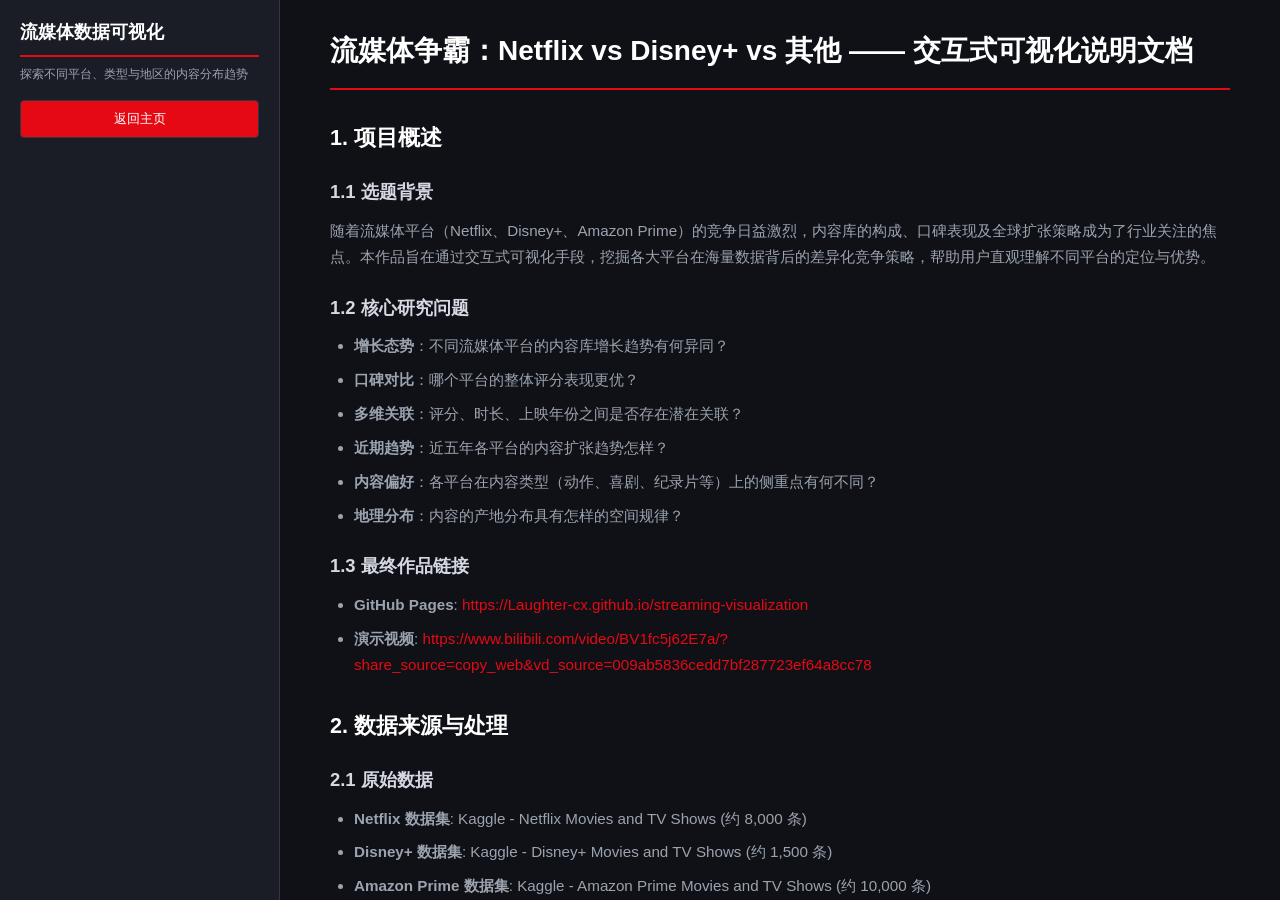
<file: doc.html>
<!DOCTYPE html>
<html lang="zh-CN">
  <head>
    <meta charset="UTF-8" />
    <meta name="viewport" content="width=device-width, initial-scale=1.0" />
    <title>流媒体数据可视化 - 说明文档</title>
    <link rel="stylesheet" href="style.css" />
  </head>
  <body>
    <div class="app-shell">
      <aside class="sidebar">
        <header class="page-header" id="page-header">
          <h1 class="page-title" id="page-title">流媒体数据可视化</h1>
          <p class="page-subtitle">探索不同平台、类型与地区的内容分布趋势</p>
        </header>
        <div class="filter-group streaming-filter-group streaming-filter-group--actions">
          <button type="button" onclick="window.location.href='index.html'">返回主页</button>
        </div>
      </aside>

      <main class="main-content doc-content">
        <article class="doc-article">
          <h1>流媒体争霸：Netflix vs Disney+ vs 其他 —— 交互式可视化说明文档</h1>

          <h2>1. 项目概述</h2>

          <h3>1.1 选题背景</h3>
          <p>随着流媒体平台（Netflix、Disney+、Amazon Prime）的竞争日益激烈，内容库的构成、口碑表现及全球扩张策略成为了行业关注的焦点。本作品旨在通过交互式可视化手段，挖掘各大平台在海量数据背后的差异化竞争策略，帮助用户直观理解不同平台的定位与优势。</p>

          <h3>1.2 核心研究问题</h3>
          <ul>
            <li><strong>增长态势</strong>：不同流媒体平台的内容库增长趋势有何异同？</li>
            <li><strong>口碑对比</strong>：哪个平台的整体评分表现更优？</li>
            <li><strong>多维关联</strong>：评分、时长、上映年份之间是否存在潜在关联？</li>
            <li><strong>近期趋势</strong>：近五年各平台的内容扩张趋势怎样？</li>
            <li><strong>内容偏好</strong>：各平台在内容类型（动作、喜剧、纪录片等）上的侧重点有何不同？</li>
            <li><strong>地理分布</strong>：内容的产地分布具有怎样的空间规律？</li>
          </ul>

          <h3>1.3 最终作品链接</h3>
          <ul>
            <li><strong>GitHub Pages</strong>: <a href="https://Laughter-cx.github.io/streaming-visualization" target="_blank">https://Laughter-cx.github.io/streaming-visualization</a></li>
            <li><strong>演示视频</strong>: <a href="https://www.bilibili.com/video/BV1fc5j62E7a/?share_source=copy_web&vd_source=009ab5836cedd7bf287723ef64a8cc78" target="_blank">https://www.bilibili.com/video/BV1fc5j62E7a/?share_source=copy_web&vd_source=009ab5836cedd7bf287723ef64a8cc78</a></li>
          </ul>

          <h2>2. 数据来源与处理</h2>

          <h3>2.1 原始数据</h3>
          <ul>
            <li><strong>Netflix 数据集</strong>: Kaggle - Netflix Movies and TV Shows (约 8,000 条)</li>
            <li><strong>Disney+ 数据集</strong>: Kaggle - Disney+ Movies and TV Shows (约 1,500 条)</li>
            <li><strong>Amazon Prime 数据集</strong>: Kaggle - Amazon Prime Movies and TV Shows (约 10,000 条)</li>
          </ul>

          <h3>2.2 数据清洗与整合</h3>
          <ul>
            <li>统一三个数据集的列名（title, platform, type, release_year, rating, duration, country, listed_in, description）</li>
            <li>处理缺失值：缺失的国家填 Unknown，缺失的评分填 N/A，缺失的描述填 No description</li>
            <li>提取时长中的分钟数（仅对电影有效）</li>
            <li>合并三个数据集，输出 streaming_data.json（共 19,925 条）</li>
            <li>计算各平台各类型占比，输出 type_ratio.json（用于雷达图）</li>
            <li>为前端开发提供 200 条样本数据 sample.json</li>
          </ul>

          <h2>3. 设计决策与替代方案</h2>

          <h3>3.1 为什么选择堆叠条形图 + 年份滑块？</h3>
          <ul>
            <li><strong>决策</strong>：展示各平台每年新增内容数量的变化趋势，并用滑块让用户选择时间范围。</li>
            <li><strong>理由</strong>：堆叠条形图能直观对比多个平台在同一时间维度上的总量和构成，年份滑块提供交互式时间窗口过滤。</li>
            <li><strong>替代方案</strong>：曾考虑过折线图（更强调趋势），但堆叠条形图在展示"每年总量+平台贡献"上更清晰，且与滑块配合更适合用户逐步探索。</li>
          </ul>

          <h3>3.2 为什么选择平行坐标图？</h3>
          <ul>
            <li><strong>决策</strong>：用平行坐标图展示评分、时长、上映年份、类型编码之间的多维关系，并支持 brush（框选）交互。</li>
            <li><strong>理由</strong>：平行坐标图非常适合探索多个数值维度之间的相关性（如高评分是否与特定时长或年份相关），并支持刷选范围过滤。</li>
            <li><strong>替代方案</strong>：散点图矩阵只能展示两两关系，无法同时处理4个以上维度；热力图无法表达个体影片的分布。</li>
          </ul>

          <h3>3.3 为什么选择世界地图 + 气泡？</h3>
          <ul>
            <li><strong>决策</strong>：用气泡图叠加在世界地图上，表示各国家/地区的内容数量。</li>
            <li><strong>理由</strong>：地理分布是内容策略的重要维度，气泡大小直观反映数量差异，悬停显示详情。</li>
            <li><strong>替代方案</strong>：choropleth（填色地图）会因国家面积大小误导用户（如俄罗斯面积大但内容可能不多），气泡图更准确。</li>
            <li><strong>地图瓦片选择</strong>：最初使用 OpenStreetMap 瓦片服务，在国内网络下无法访问，最终替换为高德地图瓦片服务。</li>
          </ul>

          <h3>3.4 为什么选择雷达图（饼图）？</h3>
          <ul>
            <li><strong>决策</strong>：用雷达图（实际实现为饼图）比较不同平台在"动作/喜剧/剧情/纪录片"等类型上的占比。</li>
            <li><strong>理由</strong>：雷达图适合展示多个类别的比例分布，易于发现平台的类型侧重。因实现复杂度，最终采用饼图，效果同样清晰。</li>
            <li><strong>替代方案</strong>：分组柱状图也能比较，但饼图更紧凑。</li>
          </ul>

          <h3>3.5 交互技术选择</h3>
          <ul>
            <li><strong>决策</strong>：使用 D3.js 处理地图和平行坐标图，原生 JavaScript 管理全局状态和联动，Vega-Lite 或原生 D3 实现堆叠柱状图和饼图。</li>
            <li><strong>理由</strong>：D3 灵活强大，可定制复杂图表；原生 JS 提供响应式数据流，简化联动逻辑。</li>
            <li><strong>替代方案</strong>：纯 D3 实现所有图表会增加代码量和调试难度，纯 Vega-Lite 难以实现自定义地图和复杂 brush 交互。</li>
          </ul>

          <h2>4. 交互功能说明</h2>
          <table>
            <thead>
              <tr>
                <th>视图</th>
                <th>图表类型</th>
                <th>交互功能</th>
                <th>回答的问题</th>
              </tr>
            </thead>
            <tbody>
              <tr>
                <td>主视图1</td>
                <td>堆叠条形图 + 年份滑块</td>
                <td>点击柱子、拖动滑块</td>
                <td>各平台内容库增长趋势</td>
              </tr>
              <tr>
                <td>主视图2</td>
                <td>平行坐标图</td>
                <td>brush（框选）& 悬停显示详情</td>
                <td>评分、时长、年份之间的多维关系</td>
              </tr>
              <tr>
                <td>主视图3</td>
                <td>世界地图（气泡叠加）</td>
                <td>点击气泡、悬停显示详情</td>
                <td>各平台内容的地域分布差异</td>
              </tr>
              <tr>
                <td>辅助视图</td>
                <td>饼图（原设计为雷达图）</td>
                <td>点击平台扇形</td>
                <td>比较不同平台在各类内容上的占比</td>
              </tr>
            </tbody>
          </table>

          <h2>5. 开发流程与成员分工</h2>

          <h3>5.1 迭代历程</h3>
          <ol>
            <li><strong>v1.0 (第1周)</strong>：完成数据清洗，搭建 D3.js 基础框架，初步实现堆叠柱状图。</li>
            <li><strong>v2.0 (第2周)</strong>：引入全局状态管理，实现多图双向联动；优化地图渲染逻辑，引入气泡层。</li>
            <li><strong>v3.0 (第3周)</strong>：完成 UI 视觉微调，修复地图瓦片加载与工具提示 Bug，录制演示视频。</li>
          </ol>

          <h3>5.2 成员分工与工时统计</h3>
          <table>
            <thead>
              <tr>
                <th>成员</th>
                <th>主要职责</th>
                <th>详细贡献</th>
                <th>投入工时</th>
              </tr>
            </thead>
            <tbody>
              <tr>
                <td><strong>崔晨曦(组长)</strong></td>
                <td>项目协调与集成</td>
                <td>数据清洗、全局架构设计、文档定稿、测试与部署。</td>
                <td>约 22h</td>
              </tr>
              <tr>
                <td><strong>黄奕晨</strong></td>
                <td>核心视图开发</td>
                <td>堆叠条形图、平行坐标图开发，实现 Brush 联动及性能优化。</td>
                <td>约 28h</td>
              </tr>
              <tr>
                <td><strong>李雪丽</strong></td>
                <td>地图与 UI 细节</td>
                <td>世界地图（气泡映射）、饼图开发，修复提示框及地图联动 Bug。</td>
                <td>约 26h</td>
              </tr>
              <tr>
                <td><strong>胡贸曦</strong></td>
                <td>视觉设计与演示</td>
                <td>HTML/CSS 布局美化、响应式适配、90秒演示视频剪辑。</td>
                <td>约 18h</td>
              </tr>
            </tbody>
          </table>
          <p><strong>总计工时</strong>：约 94 小时</p>

          <h3>5.3 三次迭代记录</h3>
          <table>
            <thead>
              <tr>
                <th>迭代版本</th>
                <th>时间</th>
                <th>新增/改进内容</th>
                <th>负责人</th>
              </tr>
            </thead>
            <tbody>
              <tr>
                <td>v1.0（基础版）</td>
                <td>第1周</td>
                <td>数据清洗完成；堆叠柱状图和平行坐标图框架搭建；地图使用 OpenStreetMap（底图无法加载）；无联动功能</td>
                <td>全员</td>
              </tr>
              <tr>
                <td>v2.0（加入联动）</td>
                <td>第2周初</td>
                <td>实现 updateAllCharts 全局联动框架；柱状图、饼图、地图之间的点击联动；平行坐标图 brush 功能完成</td>
                <td>B</td>
              </tr>
              <tr>
                <td>v3.0（修复地图）</td>
                <td>第2周末</td>
                <td>地图底图从 OpenStreetMap 替换为高德地图瓦片服务；修复地图底图超时问题；完善工具提示样式</td>
                <td>C</td>
              </tr>
            </tbody>
          </table>

          <h3>5.4 组长测试日志（迭代验证）</h3>

          <h4>V1.0</h4>
          <p><strong>5月4日</strong></p>
          <p><strong>测试内容</strong>：数据加载、页面显示</p>
          <p><strong>发现问题</strong>：地图底图超时；平行坐标图无 brush；无联动</p>
          <p><strong>状态</strong>：未通过</p>
          <p><strong>反馈对象</strong>：黄奕晨 李雪丽</p>

          <h4>V2.0</h4>
          <p><strong>5月6日</strong></p>
          <p><strong>测试内容</strong>：联动功能、brush</p>
          <p><strong>发现问题</strong>：brush 可框选且联动正常；地图底图仍超时</p>
          <p><strong>状态</strong>：部分通过</p>
          <p><strong>反馈对象</strong>：李雪丽（需换瓦片）</p>

          <h4>V3.0</h4>
          <p><strong>5月8日</strong></p>
          <p><strong>测试内容</strong>：地图底图修复、全部功能回归测试</p>
          <p><strong>发现问题</strong>：地图底图正常（高德瓦片 200）；Console 无红色错误；所有联动正常；响应式布局正常</p>
          <p><strong>状态</strong>：全部通过</p>
          <p><strong>反馈对象</strong>：无</p>

          <h3>最终测试确认项</h3>
          <ul>
            <li>数据加载成功（19,925 条）</li>
            <li>堆叠柱状图显示正常，年份滑块可拖动</li>
            <li>平行坐标图 brush 出现矩形框，松开后其他图表联动</li>
            <li>地图底图显示街道/国家边界（高德瓦片）</li>
            <li>地图气泡点击联动正常</li>
            <li>地图悬停工具提示正常</li>
            <li>饼图点击联动正常</li>
            <li>柱状图点击联动正常</li>
            <li>响应式布局（窗口拖窄无重叠，可滑动）</li>
            <li>Console 无红色错误，Network 无 4xx/5xx</li>
          </ul>

          <h2>6. 外部资源引用</h2>
          <ul>
            <li><strong>可视化库</strong>：D3.js (v7), Leaflet.js (地图底图)</li>
            <li><strong>前端框架</strong>：Tailwind CSS (样式管理)</li>
            <li><strong>数据来源</strong>：Kaggle Open Datasets</li>
            <li><strong>字体/图标</strong>：Font Awesome，字体使用系统默认，无外部字体引用</li>
            <li><strong>世界地图底图</strong>：<a href="https://lbs.amap.com/" target="_blank">https://lbs.amap.com/</a></li>
          </ul>

          <p class="doc-footer">本报告由团队成员协作完成，旨在展示流媒体数据可视化的完整生命周期。</p>
        </article>
      </main>
    </div>
  </body>
</html>
</file>
<file: style.css>
/* 基础布局：承接 D 版本的深色侧栏视觉，同时保留 B 的图表功能结构。 */

*,
*::before,
*::after {
  box-sizing: border-box;
}

html,
body {
  height: 100%;
}

body {
  margin: 0;
  font-family: "Microsoft YaHei", Arial, sans-serif;
  font-size: 16px;
  line-height: 1.5;
  color: #d5d8e2;
  background: #0f1117;
  overflow: hidden;
}

.app-shell {
  display: flex;
  height: 100vh;
  min-height: 0;
  background: #0f1117;
}

.sidebar {
  width: 280px;
  flex: 0 0 280px;
  padding: 20px;
  overflow-y: auto;
  background: #1a1d26;
  border-right: 1px solid #303545;
}

.page-header {
  padding: 0 0 1rem;
  background: transparent;
  border-bottom: 0;
}

.page-title {
  margin: 0 0 0.5rem;
  padding-bottom: 10px;
  color: #ffffff;
  font-size: 1.15rem;
  font-weight: 600;
  line-height: 1.35;
  border-bottom: 2px solid #e50914;
}

.page-subtitle {
  margin: 0;
  color: #9ca3af;
  font-size: 0.78rem;
  line-height: 1.55;
}

.main-content {
  flex: 1;
  min-width: 0;
  padding: 20px;
  overflow-y: auto;
  background: #0f1117;
}

.control-panel {
  margin: 0;
  padding: 0;
  background: transparent;
  border: 0;
  border-radius: 0;
}

.year-filter-wrap {
  margin-bottom: 25px;
  padding-bottom: 20px;
  border-bottom: 1px solid #303545;
}

.filter-panel {
  display: flex;
  flex-direction: column;
  gap: 18px;
  align-items: stretch;
}

.streaming-filter-panel {
  padding-top: 0;
}

.streaming-filter-panel__head {
  margin-bottom: 2px;
}

.streaming-filter-panel__title {
  margin: 0;
  color: #d5d8e2;
  font-size: 0.95rem;
  font-weight: 600;
}

.streaming-filter-panel__hint {
  margin: 0.25rem 0 0;
  color: #9ca3af;
  font-size: 0.75rem;
  line-height: 1.45;
}

.filter-group label {
  display: block;
  margin-bottom: 5px;
  color: #d5d8e2;
  font-size: 13px;
}

.filter-group select,
.filter-group button,
.filter-group input[type="range"] {
  width: 100%;
  accent-color: #e50914;
}

.filter-group select,
.filter-group button {
  padding: 8px;
  color: #d5d8e2;
  font-size: 13px;
  background: #252a36;
  border: 1px solid #303545;
  border-radius: 4px;
}

.filter-group select:focus,
.filter-group button:focus {
  outline: none;
  border-color: #e50914;
}

.filter-group button {
  cursor: pointer;
  color: #ffffff;
  background: #e50914;
  transition: background 0.3s ease;
}

.filter-group button:hover {
  background: #b20710;
}

.filter-group button:active {
  background: #8a060c;
}

.streaming-filter-group select,
.streaming-filter-group input[type="range"],
.streaming-filter-group button {
  accent-color: #e50914;
}

.streaming-filter-group--actions {
  display: flex;
  align-items: stretch;
  align-self: stretch;
}

.streaming-filter-group--actions button {
  min-height: 38px;
}

.platform-checkboxes {
  max-height: 150px;
  overflow: auto;
  padding: 8px;
  background: #252a36;
  border: 1px solid #303545;
  border-radius: 4px;
}

.platform-checkbox {
  display: flex;
  align-items: center;
  gap: 8px;
  margin: 0 0 8px;
  color: #d5d8e2;
  font-size: 13px;
}

.platform-checkbox:last-child {
  margin-bottom: 0;
}

.platform-checkbox input[type="checkbox"] {
  accent-color: #e50914;
}

.streaming-filter-swatch {
  width: 10px;
  height: 10px;
  display: inline-block;
  border-radius: 2px;
  flex: 0 0 auto;
}

.streaming-filter-swatch--netflix {
  background: #e50914;
}

.streaming-filter-swatch--disney {
  background: #6b5cff;
}

.streaming-filter-swatch--prime {
  background: #146eb4;
}

.streaming-filter-swatch--default {
  background: #64748b;
}

.filter-hint {
  color: #9ca3af;
  font-size: 0.82rem;
}

.slider-label {
  display: block;
  margin-bottom: 10px;
  color: #d5d8e2;
  font-size: 13px;
  font-weight: 500;
}

.slider-value {
  font-variant-numeric: tabular-nums;
}

.year-slider {
  width: 100%;
  accent-color: #e50914;
}

.charts-grid {
  display: grid;
  grid-template-columns: 1fr 1fr;
  grid-template-rows: 1fr 1fr;
  gap: 20px;
  min-height: 100%;
}

.chart-panel {
  display: flex;
  flex-direction: column;
  min-width: 0;
  min-height: 0;
  background: #1a1d26;
  border: 2px dashed #303545;
  border-radius: 8px;
  overflow: hidden;
  transition: background 0.3s ease;
}

.chart-panel:hover {
  background: #252a36;
}

.chart-panel__title {
  margin: 0;
  padding: 16px 18px 10px;
  color: #ffffff;
  font-size: 1rem;
  font-weight: 600;
  background: transparent;
  border-bottom: 1px solid #303545;
}

.chart-panel__desc {
  margin: 0;
  padding: 10px 18px 0;
  color: #9ca3af;
  font-size: 0.82rem;
  line-height: 1.45;
}

.chart-panel__body {
  flex: 0 0 auto;
  min-height: 260px;
  padding: 16px;
  min-width: 0;
  overflow: hidden;
}

.chart-panel__body--map,
.chart-panel__body--radar,
.chart-panel__body--new-bubble,
.chart-panel__body--new-radar {
  min-height: 420px;
  height: 420px;
  max-height: 420px;
}

.chart-panel__body--stacked,
.chart-panel__body--parallel {
  min-height: 430px;
  height: 430px;
  max-height: 430px;
}

/* 堆叠柱状图（D3） */
.stacked-bar-root {
  position: relative;
  width: 100%;
  height: 100%;
  min-height: 0;
}

.stacked-bar-svg {
  display: block;
  max-width: 100%;
  height: auto;
}

.stacked-bar-axis text {
  font-size: 12px;
  fill: #d5d8e2;
}

.stacked-bar-axis .domain,
.stacked-bar-axis .tick line {
  stroke: #596174;
}

.stacked-bar-axis-title {
  font-size: 12px;
  fill: #ffffff;
  font-weight: 600;
}

.stacked-bar-tooltip {
  position: fixed;
  z-index: 20;
  pointer-events: none;
  padding: 6px 10px;
  font-size: 12px;
  line-height: 1.35;
  color: #111;
  background: rgba(255, 255, 255, 0.96);
  border: 1px solid #ccc;
  border-radius: 4px;
  box-shadow: 0 4px 14px rgba(0, 0, 0, 0.28);
}

.stacked-bar-legend {
  display: flex;
  flex-wrap: wrap;
  gap: 0.75rem 1rem;
  margin-top: 0.5rem;
  padding-top: 0.5rem;
  border-top: 1px solid #303545;
  font-size: 12px;
  color: #d5d8e2;
}

.stacked-bar-note {
  margin-top: 6px;
  font-size: 12px;
  color: #9ca3af;
}

.stacked-bar-legend__item {
  display: inline-flex;
  align-items: center;
  gap: 0.35rem;
}

.stacked-bar-legend__swatch {
  width: 12px;
  height: 12px;
  border-radius: 2px;
  flex-shrink: 0;
}

/* 平行坐标图 */
.parallel-coords-svg {
  display: block;
  max-width: 100%;
  height: auto;
}

.parallel-coords-axis .domain {
  stroke: #596174;
}

.parallel-coords-axis .tick line {
  stroke: #3c4354;
}

.parallel-coords-axis text {
  fill: #d5d8e2;
}

.parallel-coords-axis-title {
  font-size: 11px;
  fill: #ffffff;
  font-weight: 600;
}

.parallel-coords-line {
  pointer-events: none;
}

.parallel-coords-brush .selection {
  fill: rgba(229, 9, 20, 0.18);
  stroke: #e50914;
  stroke-width: 1px;
}

.world-map-svg,
.radar-chart-svg,
.new-radar-chart-svg {
  display: block;
  width: 100%;
  height: auto;
}

.chart-panel__body--new-bubble {
  padding: 0;
  position: relative;
}

.chart-panel__body--new-bubble .leaflet-container {
  width: 100%;
  height: 100%;
  min-height: 420px;
  background: #eef4fb;
  font-family: inherit;
}

.new-bubble-chart--empty::after {
  content: "当前筛选条件下暂无可定位的地区内容";
  position: absolute;
  inset: 1rem;
  display: flex;
  align-items: center;
  justify-content: center;
  color: #d5d8e2;
  background: rgba(26, 29, 38, 0.84);
  border: 1px dashed #596174;
  border-radius: 8px;
  pointer-events: none;
  z-index: 500;
}

.map-brush-rect,
.new-bubble-chart-brush {
  position: absolute;
  display: none;
  z-index: 900;
  pointer-events: none;
  background: rgba(229, 9, 20, 0.16);
  border: 1px solid rgba(229, 9, 20, 0.8);
  border-radius: 3px;
  box-shadow: 0 0 0 1px rgba(255, 255, 255, 0.35) inset;
}

.chart-panel__body--new-bubble .leaflet-interactive:focus {
  outline: none;
}

.chart-panel__body--new-bubble .leaflet-tooltip,
.new-bubble-chart-leaflet-tooltip {
  pointer-events: none;
}

.new-bubble-chart-leaflet-tooltip {
  background: rgba(255, 255, 255, 0.98);
  color: #1f2937;
  border: 1px solid #cfd7e3;
  border-radius: 8px;
  box-shadow: 0 4px 14px rgba(0, 0, 0, 0.14);
  padding: 0.45rem 0.6rem;
}

.new-bubble-chart-tooltip__title {
  font-weight: 700;
  margin-bottom: 2px;
}

.new-bubble-chart-tooltip__meta {
  font-size: 12px;
  color: #475569;
}

.radar-axis-label {
  font-size: 11px;
  fill: #d5d8e2;
}

.radar-legend-text {
  font-size: 12px;
  fill: #d5d8e2;
}

.new-radar-chart-axis-label {
  font-size: 10px;
  fill: #d5d8e2;
}

.new-radar-chart-legend-text {
  font-size: 12px;
  fill: #d5d8e2;
}

.new-radar-chart-tooltip {
  position: fixed;
  z-index: 60;
  pointer-events: none;
  padding: 0.45rem 0.6rem;
  color: #1f2937;
  background: rgba(255, 255, 255, 0.98);
  border: 1px solid #cfd7e3;
  border-radius: 8px;
  box-shadow: 0 4px 14px rgba(0, 0, 0, 0.14);
  font-size: 12px;
  line-height: 1.35;
  transition: opacity 120ms ease;
}

.new-radar-chart-tooltip__title {
  font-weight: 700;
  margin-bottom: 4px;
}

.viz-tooltip {
  position: fixed;
  z-index: 50;
  pointer-events: none;
  opacity: 0;
  transition: opacity 120ms ease;
}

.viz-tooltip__content {
  display: flex;
  gap: 0.6rem;
  max-width: 360px;
  padding: 0.6rem;
  border: 1px solid #cfd7e3;
  border-radius: 8px;
  background: rgba(255, 255, 255, 0.98);
  box-shadow: 0 4px 14px rgba(0, 0, 0, 0.14);
}

.viz-tooltip__poster {
  width: 56px;
  height: 76px;
  object-fit: cover;
  border-radius: 4px;
  background: #f0f3f8;
}

.viz-tooltip__poster--placeholder {
  display: flex;
  align-items: center;
  justify-content: center;
  color: #667085;
  font-size: 10px;
}

.viz-tooltip__text {
  min-width: 180px;
}

.viz-tooltip__subtitle {
  color: #5d6b82;
  font-size: 11px;
  margin-bottom: 2px;
}

.viz-tooltip__title {
  font-size: 13px;
  font-weight: 600;
  margin-bottom: 2px;
}

.viz-tooltip__rating {
  color: #334155;
  font-size: 12px;
  margin-bottom: 2px;
}

.viz-tooltip__desc {
  color: #475569;
  font-size: 12px;
  line-height: 1.3;
}

.viz-tooltip__metrics {
  margin-top: 4px;
  font-size: 11px;
  color: #334155;
}

/* 占位文案：后续替换为 SVG */
.chart-placeholder {
  display: flex;
  align-items: center;
  justify-content: center;
  min-height: 200px;
  margin: 0;
  color: #9ca3af;
  font-size: 0.95rem;
  border: 1px dashed #303545;
  border-radius: 4px;
  background: #252a36;
}

/* 文档页面样式 */
.doc-content {
  padding: 30px;
}

.doc-article {
  max-width: 900px;
  margin: 0 auto;
}

.doc-article h1 {
  margin: 0 0 1.5rem;
  padding-bottom: 1rem;
  color: #ffffff;
  font-size: 1.75rem;
  font-weight: 700;
  border-bottom: 2px solid #e50914;
}

.doc-article h2 {
  margin: 2rem 0 1rem;
  color: #ffffff;
  font-size: 1.35rem;
  font-weight: 600;
}

.doc-article h3 {
  margin: 1.5rem 0 0.75rem;
  color: #d5d8e2;
  font-size: 1.15rem;
  font-weight: 600;
}

.doc-article h4 {
  margin: 1rem 0 0.5rem;
  color: #d5d8e2;
  font-size: 1rem;
  font-weight: 500;
}

.doc-article p {
  margin: 0.75rem 0;
  color: #9ca3af;
  font-size: 0.95rem;
  line-height: 1.7;
}

.doc-article ul,
.doc-article ol {
  margin: 0.75rem 0;
  padding-left: 1.5rem;
  color: #9ca3af;
  font-size: 0.95rem;
  line-height: 1.7;
}

.doc-article li {
  margin-bottom: 0.5rem;
}

.doc-article a {
  color: #e50914;
  text-decoration: none;
}

.doc-article a:hover {
  text-decoration: underline;
}

.doc-article table {
  width: 100%;
  margin: 1rem 0;
  border-collapse: collapse;
  font-size: 0.9rem;
}

.doc-article th,
.doc-article td {
  padding: 10px 12px;
  text-align: left;
  border: 1px solid #303545;
}

.doc-article th {
  color: #ffffff;
  font-weight: 600;
  background: #252a36;
}

.doc-article td {
  color: #9ca3af;
}

.doc-article tr:nth-child(even) {
  background: rgba(37, 42, 54, 0.5);
}

.doc-footer {
  margin-top: 2rem;
  padding-top: 1.5rem;
  border-top: 1px solid #303545;
  color: #6b7280 !important;
  font-size: 0.85rem !important;
  text-align: center;
}

@media (max-width: 980px) {
  body {
    overflow: auto;
  }

  .app-shell {
    display: block;
    height: auto;
    min-height: 100vh;
  }

  .sidebar {
    width: 100%;
    max-height: none;
    border-right: 0;
    border-bottom: 1px solid #303545;
  }

  .main-content {
    overflow: visible;
  }

  .charts-grid {
    grid-template-columns: 1fr;
    grid-template-rows: none;
  }
}
</file>
